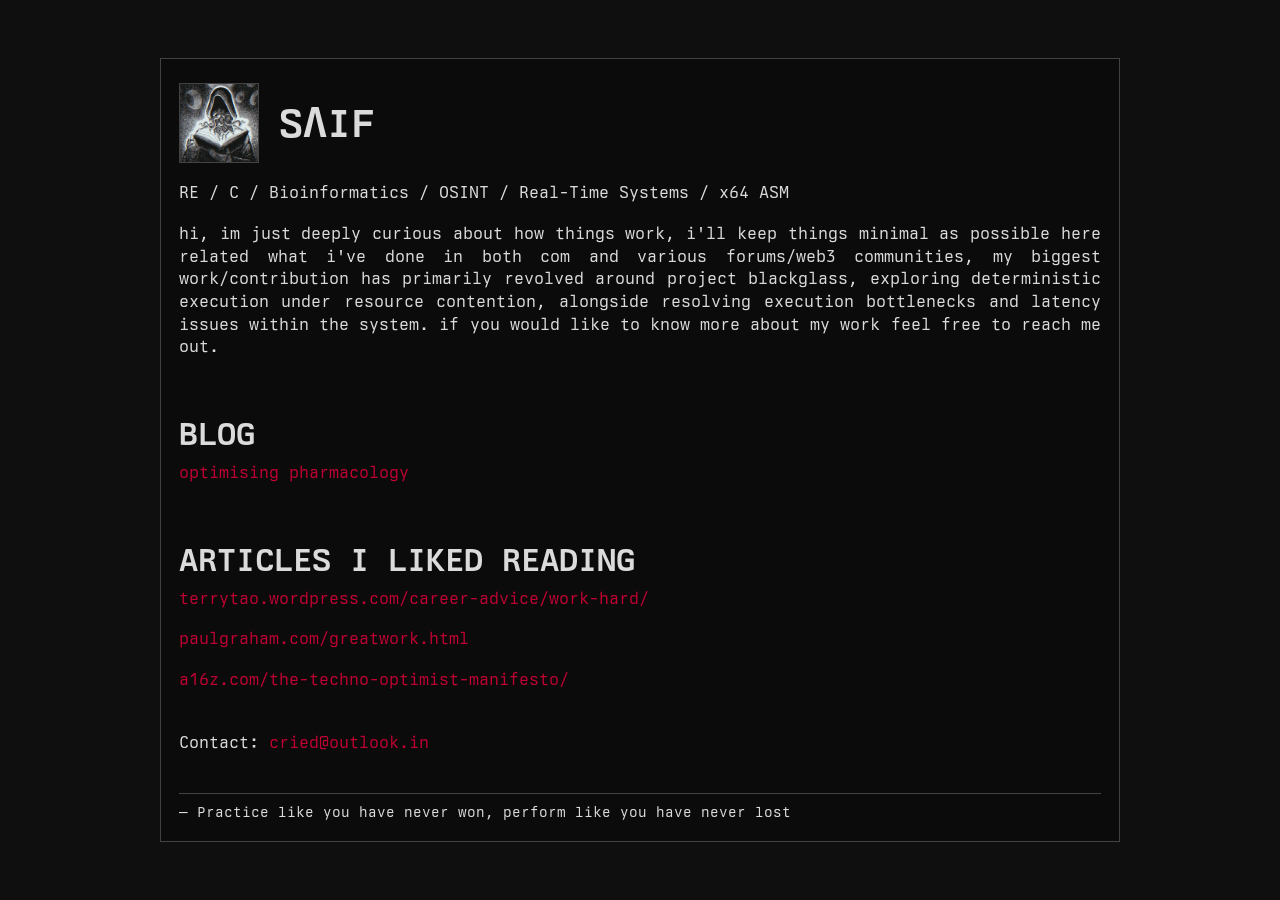
<file: index.html>
<!DOCTYPE html>
<html lang="en">
<head>
    <title>S&#923;IF</title>
    <meta charset="utf-8">
    <meta name="viewport" content="width=device-width, initial-scale=1">
    <link rel="icon" type="image/png" href="assets/avatar.png">
    <link rel="stylesheet" href="style.css">
</head>
<body>
    <article id="main-article">
        <!-- Injected via data/profile.js & data/blogs.js -->
    </article>

    <script src="data/profile.js"></script>
    <script src="data/blogs.js"></script>
    <script src="js/markdown.js"></script>
    <script src="js/app.js"></script>
</body>
</html>
</file>
<file: style.css>
@font-face {
    font-family: "Berkeley Mono";
    src: url("./fonts/BerkeleyMono-Regular.woff2") format('woff2');
    font-display: swap;
    font-weight: normal;
    font-style: normal;
}

@font-face {
    font-family: "Berkeley Mono";
    src: url("./fonts/BerkeleyMono-Bold.woff2") format('woff2');
    font-display: swap;
    font-weight: bold;
    font-style: normal;
}

:root {
    --background-primary: #0F0F0F;
    --background-secondary: #0B0B0B;
    --text-primary: #dbdbdb;
    --text-muted: #888888;
    --border-color: #424242;
    --accent-color: #be0032;
}

* {
    font-family: "Berkeley Mono", monospace;
    text-size-adjust: none;
    -webkit-text-size-adjust: none;
    font-stretch: normal !important;
    font-optical-sizing: none;
    font-kerning: none !important;
    margin: 0;
    padding: 0;
    box-sizing: border-box;
}

body {
    background-color: var(--background-primary);
    color: var(--text-primary);
    min-height: 100vh;
    display: flex;
    justify-content: center;
    align-items: center;
    margin: 0;
    padding: 1.5rem 1rem;
}

article {
    width: 100%;
    max-width: 960px;
    background-color: var(--background-secondary);
    border: 1px solid var(--border-color);
    padding: 1.125rem;
    padding-top: 0;
    overflow-wrap: break-word;
    word-wrap: break-word;
}


.profile-header {
    display: flex;
    align-items: center;
    gap: 1.25rem;
    margin: 1.5rem 0 1.125rem;
}

.profile-avatar {
    width: 80px;
    height: 80px;
    object-fit: cover;
    border: 1px solid var(--border-color);
    display: block;
    flex-shrink: 0;
}

h1 {
    font-size: clamp(1.8rem, 5vw, 2.5rem);
    margin: 0;
    text-transform: uppercase;
    line-height: 1.1;
}

h2 {
    font-size: clamp(1.4rem, 4vw, 2rem);
    margin-top: 3.5rem;
    margin-bottom: 0.5rem;
    text-align: left;
    text-transform: uppercase;
}

p {
    font-size: 1.05rem;
    line-height: 1.35;
    margin: 0.5rem 0 1.125rem;
    text-align: justify;
    word-break: normal;
    overflow-wrap: break-word;
}

a {
    color: var(--accent-color);
    word-break: break-all;
    text-decoration: none;
    transition: opacity 0.15s ease;
}

a:hover {
    text-decoration: underline;
}

.post-date {
    color: var(--text-muted);
    font-size: 0.95rem;
    margin-left: 0.5rem;
    display: inline-block;
}

.back-link {
    display: inline-block;
    margin: 1.25rem 0 0.5rem;
    font-size: 1rem;
}

/* Post reader typography */
.article-body {
    margin-top: 1.25rem;
}

.article-body h1, .article-body h2, .article-body h3 {
    margin-top: 1.75rem;
    margin-bottom: 0.75rem;
}

.article-body h3 {
    font-size: 1.3rem;
}

.article-body pre {
    background: #000;
    border: 1px solid var(--border-color);
    padding: 0.85rem;
    overflow-x: auto;
    margin: 1rem 0;
    font-size: 0.92rem;
    line-height: 1.4;
}

.article-body code {
    color: #e5e5e5;
}

.article-body blockquote {
    border-left: 2px solid var(--accent-color);
    padding-left: 0.85rem;
    margin: 1rem 0;
    color: #bbb;
}

.article-body ul, .article-body ol {
    margin: 0.75rem 0 1rem 1.5rem;
    line-height: 1.4;
}

.article-body li {
    margin-bottom: 0.35rem;
}

.footer-line {
    padding-top: 8px;
    border-top: 1px solid var(--border-color);
    margin-top: 2.5rem;
    display: flex;
    justify-content: space-between;
    font-size: 0.9rem;
    line-height: 1.4;
    word-break: break-word;
}

/* Phone and Mobile Optimizations */
@media screen and (max-width: 640px) {
    body {
        padding: 0.5rem;
        align-items: flex-start;
    }

    article {
        padding: 0.85rem;
        border-left: none;
        border-right: none;
    }


    .profile-header {
        gap: 1rem;
        margin: 1rem 0 1rem;
    }

    .profile-avatar {
        width: 65px;
        height: 65px;
    }

    h2 {
        margin-top: 2.25rem;
    }

    p {
        font-size: 0.98rem;
        text-align: left;
        line-height: 1.4;
    }

    .footer-line {
        margin-top: 2rem;
        flex-direction: column;
        gap: 0.4rem;
        font-size: 0.85rem;
    }
}
</file>
